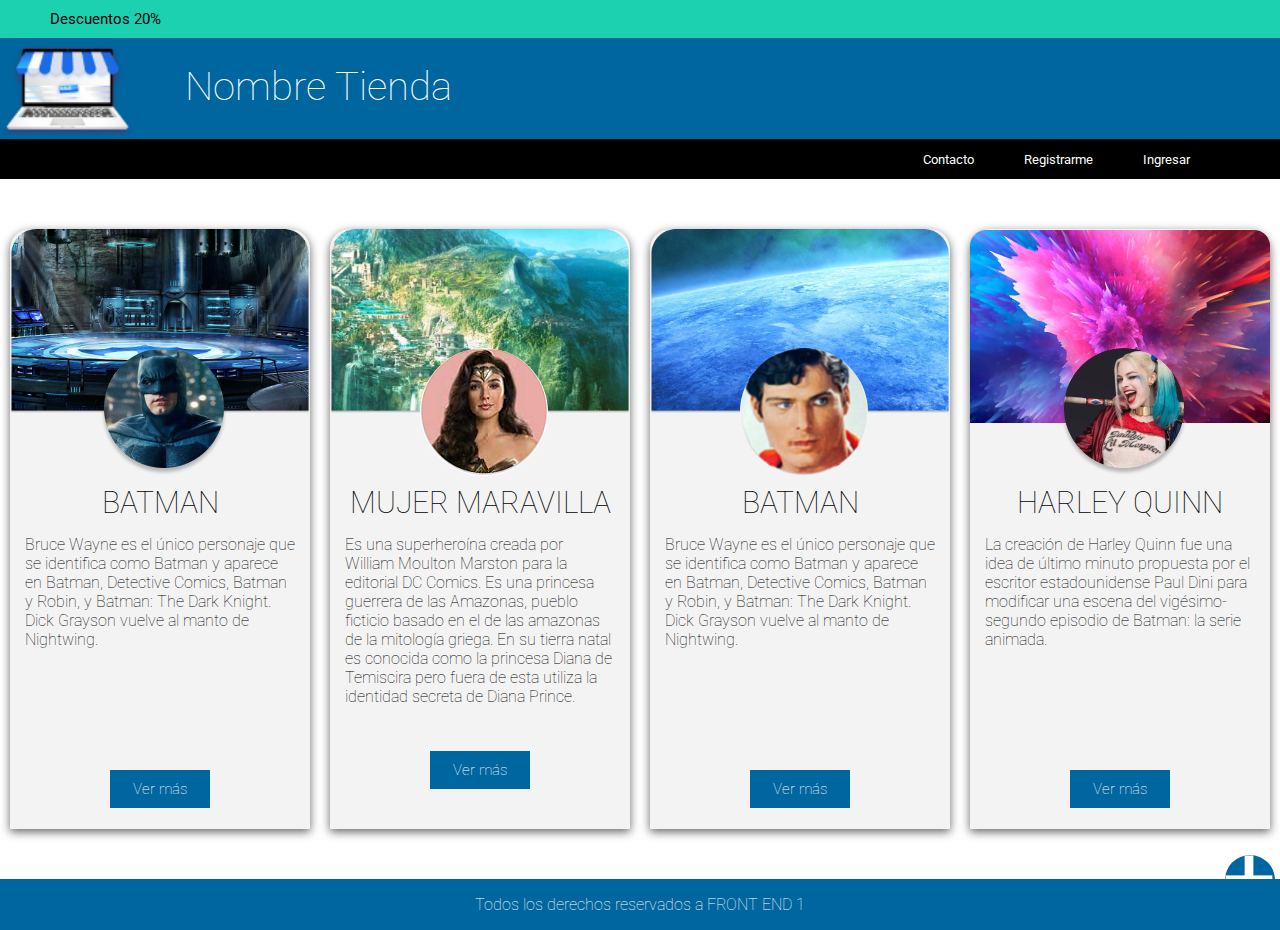
<file: index.html>
<!DOCTYPE html>
<html lang="en">
<head>
    <meta charset="UTF-8">
    <meta http-equiv="X-UA-Compatible" content="IE=edge">
    <meta name="viewport" content="width=device-width, initial-scale=1.0">
    <link rel="stylesheet" href="css/style.css">
    <link rel="stylesheet" href="https://cdnjs.cloudflare.com/ajax/libs/font-awesome/6.3.0/css/all.min.css" integrity="sha512-SzlrxWUlpfuzQ+pcUCosxcglQRNAq/DZjVsC0lE40xsADsfeQoEypE+enwcOiGjk/bSuGGKHEyjSoQ1zVisanQ==" crossorigin="anonymous" referrerpolicy="no-referrer">
    <title>Card Super Heroes</title>
</head>
<body>
    <section class="banner-top"><p class="txt-banner">Descuentos 20%</p></section>
    <header class="header-top">
        <img src="img/Logo1.png" alt="tienda">
        <h1 class="titulo-principal">Nombre Tienda</h1>
    </header>
        <section class="contenedor-menu">
            <nav class="menu">
                <ul class="lista-menu">
                    <li>
                        <span>Contacto</span>
                    </li>
                    <li>
                        <span>Registrarme</span>
                    </li>
                    <li>
                        <span>Ingresar</span>
                    </li>
                </ul>
            </nav>
        </section>
    <main>
        <section class="noticias">
        <article class="articulo-heroe">  
            <div class="maskBatman">
                <span class="icono"><i class="fa-solid fa-2x fa-heart"></i></span>
            </div>
            <img class="perfil-heroe" src="img/Group 22.png" alt="Perfil Batman">
            <h2 class="titulo-noticia">Batman</h2>
            <p class="txt-noticia">
                Bruce Wayne es el único personaje que se identifica como Batman y aparece en 
                Batman, Detective Comics, Batman y Robin, y Batman: The Dark Knight. Dick 
                Grayson vuelve al manto de Nightwing.<br><br><br><br><br></p>
            <a href="#" class="btn-articulo">Ver más</a>
        </article>
        <article class="articulo-heroe"> 
            <div class="maskMaravilla">
                <span class="icono"><i class="fa-solid fa-2x fa-heart"></i></span>
            </div>
            <img class="perfil-heroe" src="img/Group 23.png" alt="Perfil Batman">
            <h2 class="titulo-noticia">Mujer Maravilla</h2>
            <p class="txt-noticia">
                Es una superheroína creada por William Moulton Marston para la editorial DC Comics. 
                Es una princesa guerrera de las Amazonas, pueblo ficticio basado en el de las amazonas 
                de la mitología griega. En su tierra natal es conocida como la princesa Diana de 
                Temiscira pero fuera de esta utiliza la identidad secreta de Diana Prince.</p>
            <a href="#" class="btn-articulo">Ver más</a>
        </article>
        <div class="plus">
            <a href="form.html">
            <img src="img/Mas.png" alt="Ver mas cartas"></a>
        </div>
        <article class="articulo-heroe"> 
            <div class="maskSuper">
                <span class="icono"><i class="fa-solid fa-2x fa-heart"></i></span>
            </div>
            <img class="perfil-heroe" src="img/Group 24.png" alt="Perfil Batman">
            <h2 class="titulo-noticia">Batman</h2>
            <p class="txt-noticia">
                Bruce Wayne es el único personaje que se identifica como Batman y aparece en 
                Batman, Detective Comics, Batman y Robin, y Batman: The Dark Knight. Dick 
                Grayson vuelve al manto de Nightwing.<br><br><br><br><br></p>
                <a href="#" class="btn-articulo">Ver más</a>
        </article>
        <article class="articulo-heroe"> 
            <div class="maskHarley">
                <span class="icono"><i class="fa-solid fa-2x fa-heart"></i></span>
            </div>
            <img class="perfil-heroe" src="img/Group 25.png" alt="Perfil Batman">
            <h2 class="titulo-noticia">Harley Quinn</h2>
            <p class="txt-noticia">
                La creación de Harley Quinn fue una idea de último minuto
                propuesta por el escritor estadounidense Paul Dini para 
                modificar una escena del vigésimo-segundo episodio de Batman: 
                la serie animada.<br><br><br><br><br></p>
                <a href="#" class="btn-articulo">Ver más</a>
        </article>
        </section>
    </main>
    <footer class="pie">
        <p class="txt-final">Todos los derechos reservados a FRONT END 1</p>
    </footer>
</body>
</html>
</file>
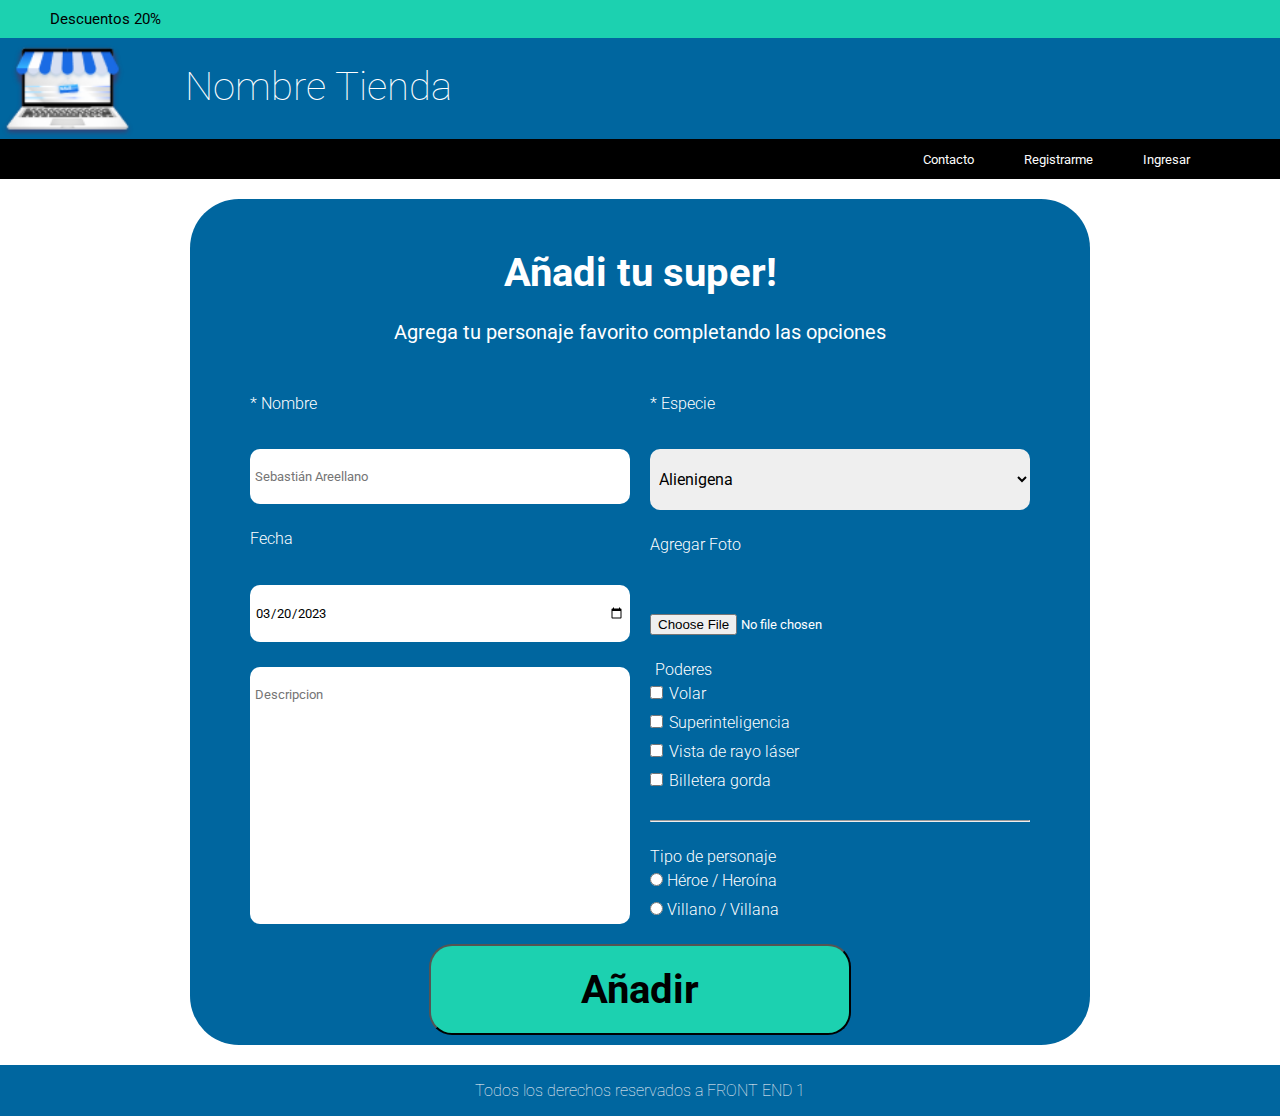
<file: form.html>
<!DOCTYPE html>
<html lang="en">
<head>
    <meta charset="UTF-8">
    <meta http-equiv="X-UA-Compatible" content="IE=edge">
    <meta name="viewport" content="width=device-width, initial-scale=1.0">
    <link rel="stylesheet" href="css/style.css">
    <title>Document</title>
</head>
<body>
    <section class="banner-top"><p class="txt-banner">Descuentos 20%</p></section>
    <header class="header-top">
        <img src="img/Logo1.png" alt="tienda">
        <h1 class="titulo-principal">Nombre Tienda</h1>
    </header>
        <section class="contenedor-menu">
            <nav class="menu">
                <ul class="lista-menu">
                    <li>
                        <span>Contacto</span>
                    </li>
                    <li>
                        <span>Registrarme</span>
                    </li>
                    <li>
                        <span>Ingresar</span>
                    </li>
                </ul>
            </nav>
        </section>
    <main>
        <section >
            <div class="formulario">
            <h2 class="titulo">Añadi tu super!</h2>
            <p class="subtitulo">Agrega tu personaje favorito completando las opciones</p>
            <form action="">
            <div class="cajaformulario">
                <div class="caja">
                    <label class="nombre" for="nombre">* Nombre</label>
                        <input  class="nombreformulario" type="text" name="nombre" id="nombre" required placeholder="Sebastián Areellano">
                    <label class="fecha" for="date">Fecha</label>
                        <input class="date" type="date" name="date" id="date" value="2023-03-20" min="1950-01-01" required>
                    <textarea  name="descripcion" id="descripcion" placeholder="Descripcion"></textarea>
                </div>
                <div class="caja">
                    <label class="especie" for="especie">* Especie</label>
                        <select class="especie-opcion" name="especie" id="especie">
                                <option value="hombre">Alienigena</option>
                                <option value="mujer">Humano</option>
                        </select>
                        <label  class="foto" for="imagen">Agregar Foto</label>
                        <input class="foto-opcion" type="file" name="imagen" id="imagen" accept=".jpeg, .png, .pdf"/>
                        <div>
                            <label class="poderes" for="poder">Poderes</label>
                            <label for="volar" class="espacio">
                                <input class="checkbox" type="checkbox" name="poderes" id="volar">Volar
                            </label>
                            <label for="superinteligencia" class="espacio">
                                <input class="checkbox" type="checkbox" name="poderes" id="superinteligencia">Superinteligencia
                            </label>
                            <label for="laser" class="espacio">
                                <input class="checkbox" type="checkbox" name="poderes" id="laser">Vista de rayo láser
                            </label>
                            <label for="billetera" class="espacio">
                                <input class="checkbox" type="checkbox" name="poderes" id="billetera">Billetera gorda
                            </label>
                        </div>
                        <hr>
                        <div>
                            <label for="personaje">Tipo de personaje</label>
                            <label for="heroe" class="espacio"> 
                                <input class="option" type="radio" name="tipo" id="heroe"> Héroe / Heroína</label>
                            <label for="villano" class="espacio">
                                <input class="option" type="radio" name="tipo" id="villano"> Villano / Villana</label>
                        </div>
                </div>
            </div>
                <div class="caja-boton">
                <button class="añadir" type="submit">Añadir</button>
                </div>
            </form>
            </div>
        </section>
    </main>
    <footer class="pie">
        <p class="txt-final">Todos los derechos reservados a FRONT END 1</p>
    </footer> 
</body>
</html>
</file>
<file: css/style.css>
@import url("https://fonts.googleapis.com/css2?family=Roboto:wght@400;700&display=swap");

* {
    box-sizing: border-box;
    margin: 0;
    padding: 0;
    font-family: "Roboto", sans-serif;
}
.banner-top {
    background-color: #1CD1B0;
    height: 38px;
    width: 100%;
    position: relative;
    z-index: 2;
}
.txt-banner {
    font-size: 15px;
    padding: 10px 0;
    padding-left: 50px;
}
.header-top {
    background-color: #00669F;
    box-shadow: 0 3px 15px #000000;
    display: flex;
    position: sticky;
    height: 101px;
    width: 100%;
    z-index: 1;
}
.titulo-principal {
    color: #FFFFFF;
    font-size: 40px;
    font-weight: lighter;
    padding: 25px 0;
    padding-left: 50px;
}
.menu{
    color: #FFFFFF;
    font-size: 13px;
    display: flex;
    flex-direction: row-reverse;
    justify-content: space-between;
    align-items: center;
    background-color: #000000;
    height: 40px;
    padding-right: 90px;
}
.lista-menu{
    list-style: none;
    display: flex;
    gap: 50px;
}
.noticias {
    display: flex;
    justify-content: space-evenly;
    margin: 50px auto 50px auto;
}
.articulo-heroe {
    background-color: #F3F3F3;
    border-radius: 20px 20px 0 0;
    box-shadow: 0 3px 10px #666;
    height: 600px;
    margin: auto 10px;
    width: 300px;
}
.icono {
    color: #f00;
    position: relative;
    top: 15px;
    left: 15px;
}
.maskBatman {
    background-image: url(../img/Mask\ Group1.png);
    background-size: cover;
    height: 194px;
}
.maskMaravilla {
    background-image: url(../img/Mask\ Group2.png);
    background-size: cover;
    height: 194px;
}
.maskSuper {
    background-image: url(../img/Mask\ Group3.png);
    background-size: cover;
    height: 194px;
}
.maskHarley {
    background-image: url(../img/Mask\ Group4.png);
    background-size: cover;
    height: 194px;
}
.perfil-heroe {
    border-radius: 70px;
    left: 90px;
    height: 128px;
    position: relative;
    right: 90px;
    top: -75px;
    width: 128px;
}
.titulo-noticia {
    font-size: 30px;
    font-weight: lighter;
    margin-top: -70px;
    text-align: center;
    text-transform: uppercase;
    position: relative;
}
.txt-noticia {
    font-size: 16px;
    font-weight: lighter;
    margin-bottom: 30px;
    padding: 15px;
}
.btn-articulo {
    background-color: #00669F;
    color: #FFFFFF;
    display: block;
    font-size: 15px;
    font-weight: lighter;
    text-align: center;
    margin-left: 100px;
    margin-right: 100px;
    padding: 10px 5px;
    text-decoration: none;
    text-align: center;
    display: block;
}
.plus {
    background-color: #00669F;
    border-radius: 45px;
    height: 50px;
    position: absolute;
    right: 5px;
    top: 95vh;
    width: 50px; 
    cursor: pointer; 
}
.plus:hover { 
    background: #001D2D; 
}
.plus:active { 
    background: #001D2D;  
} 
.pie {
    align-items: center;
    background-color: #00669F;
    border: 0;
    display: flex;
    height: 51px;
    position: relative;
    bottom: 0;
    width: 100%;
}
.txt-final {
    color: #FFF9F9;
    font-size: 16px;
    font-weight: lighter;
    margin: auto;
}
.logoGit {
    height: 25px;
    margin-right: 20px;
    width: 120px;
}
.formulario{
    width: 80%;
    max-width: 900px;
    margin: 20px auto;
    padding: 10px 50px;
    background-color: #00669F;
    border-radius: 49px;
    color: #FFFFFF;
}
.titulo{
    text-align: center;
    font-size: 40px;
    font-weight:700;
    color: #FFFFFF;
    padding-top: 5%;
}
.subtitulo{
    text-align: center;
    font-size: 20px;
    color: #FFFFFF;
    padding-top: 3%;
    padding-bottom: 5%;
}
.cajaformulario{
    display: flex;
    font-weight: 300;
}
.caja{
    display: flex;
    flex-direction: column;
    gap: 25px;
    width: 50%;
    padding: 10px 10px 20px;
}
.nombre{
    margin-bottom: 3%;
}
.nombreformulario{
    padding: 20px 5px;
    border-radius: 10px;
    border: 0;
}
.fecha{
    margin-bottom: 3%;
}
.date{
    padding: 20px 5px;
    border-radius: 10px;
    border: 0;
}
textarea{
    padding: 20px 5px;
    border-radius: 10px;
    border: 0;
    flex-grow: 1;
    resize: none;  
}
.especie{
    margin-bottom: 3%;
}
.especie-opcion{
    padding: 20px 5px;
    border-radius: 10px;
    border: 0;
    font-size: 16px;
}
.foto{
    margin-bottom: 9%;
}
.agregar-foto{
    height: 15%;
    font-size: 20px;
    margin-bottom: -30px;
}
.poderes{
    padding: 20px 5px;
    border-radius: 10px;
    border: 0;
}
.checkbox{
    padding: 5px 0px;
    border-radius: 10px;
    border: 0;
    margin-right: 6px;
}
.hr{
    background-color: #FFFFFF;
}
.opcion{
    margin-right: 6px;
}
.caja-boton{
    text-align: center;
}
.espacio {
    padding: 5px 0;
    display: block;
}
.añadir{
    display: inline-block;
    background-color: #1CD1B0;
    color: #000000;
    padding: 20px 150px;
    border-radius: 23px;
    font-size: 40px;
    font-weight: 700;
    cursor: pointer;
}
input:focus {
    background-color:aquamarine;
}
select:focus{
    background-color:aquamarine;
}
input[type="checkbox"]:checked{
    accent-color: aquamarine;
}
.añadir:hover { 
    background: #001D2D; 
    color: white; 
} 
.añadir:active { 
    background: #001D2D; 
    color: white; 
} 
@media screen and (max-width: 820px){
.noticias {
    flex-direction: row;
    flex-wrap: wrap;
    align-content: space-around;
    justify-content: space-evenly;
}
.articulo-heroe {
    margin: 20px 0;
    
}
.formulario{
    width: 95%;
}
.cajaformulario {
    flex-direction: column;
    align-items: center;
}
.caja {
    width: 100%;
}
.añadir{
    padding: 10px 80px;
    font-size: 20px;
}
}
@media screen and (max-width: 480px){
.titulo-principal{
    font-size: 30px;
}
.noticias {
    flex-wrap: wrap;
}
.articulo-heroe {
    margin: 10px 0;
}
.formulario{
    width: 95%;
}
.cajaformulario {
    flex-direction: column;
    align-items: center;
}
.caja {
    width: 100%;
}
.añadir{
    padding: 10px 80px;
    font-size: 20px;
}
}
</file>
